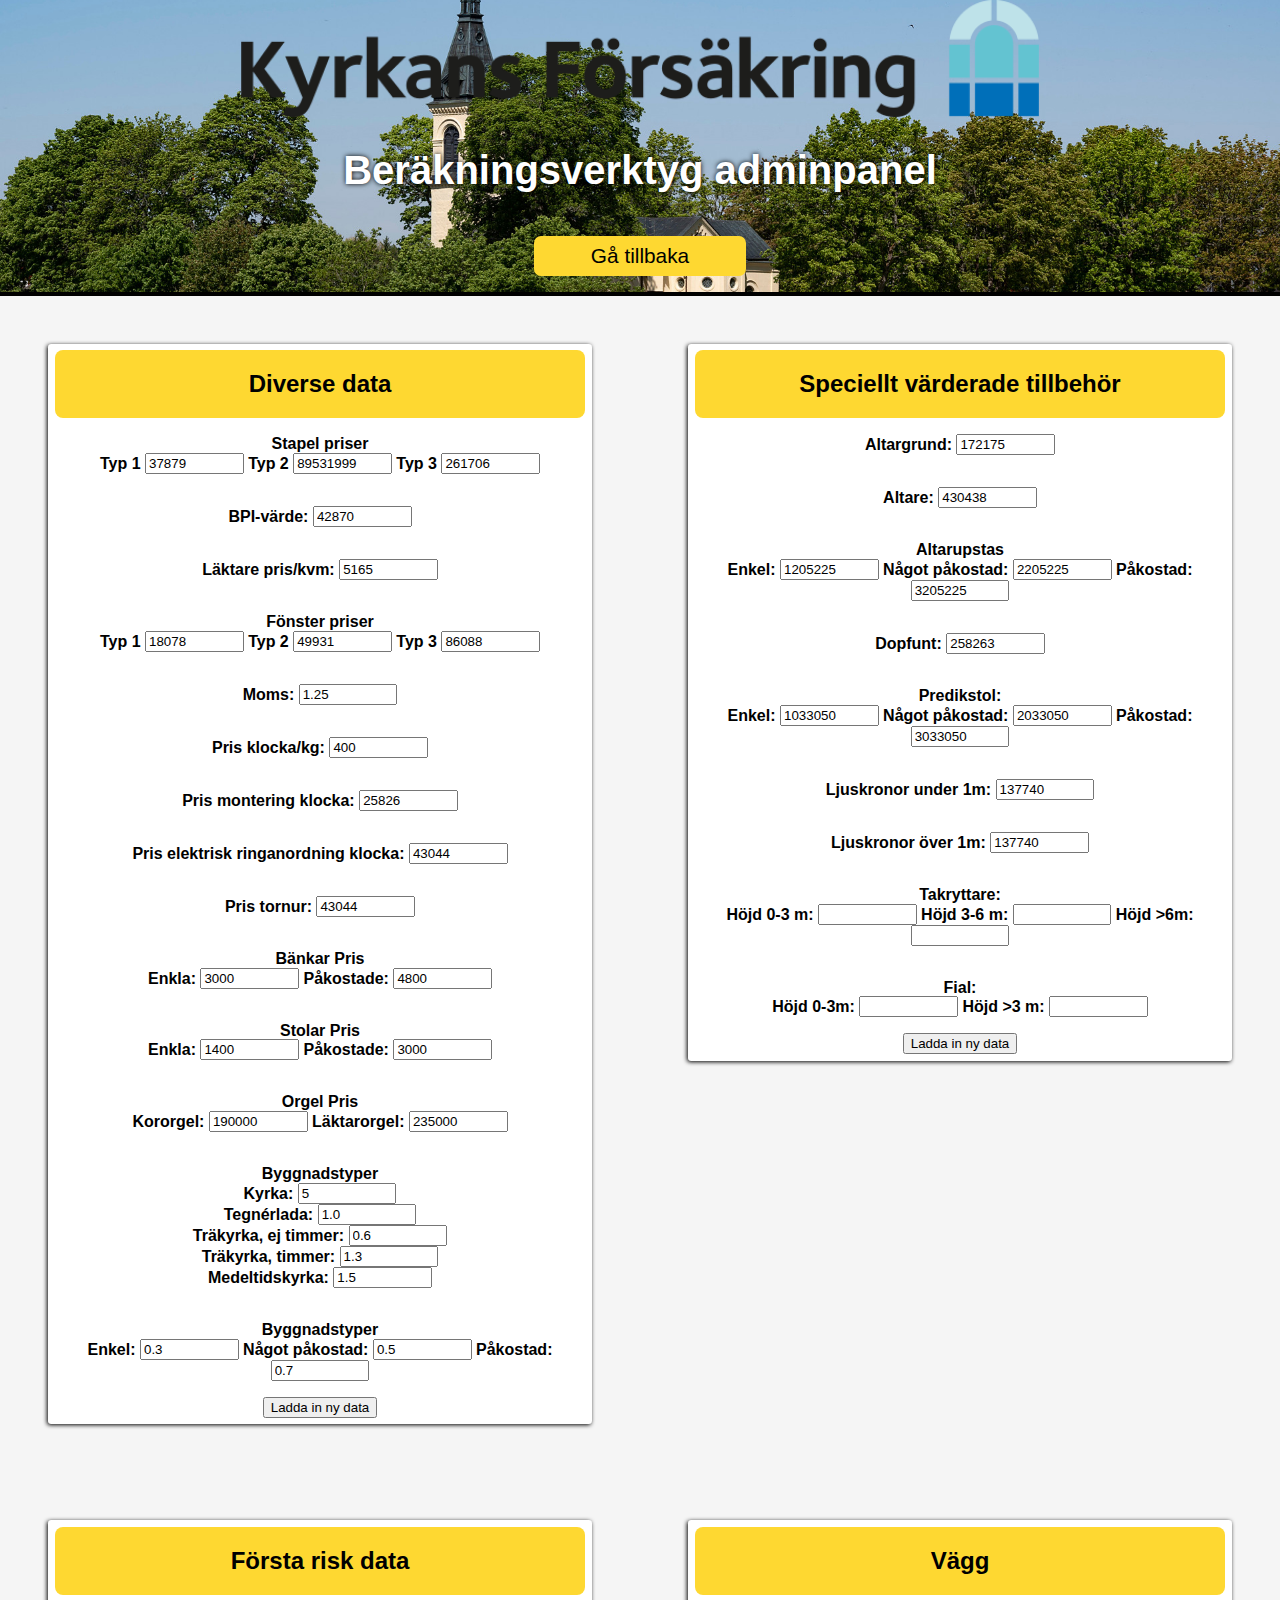
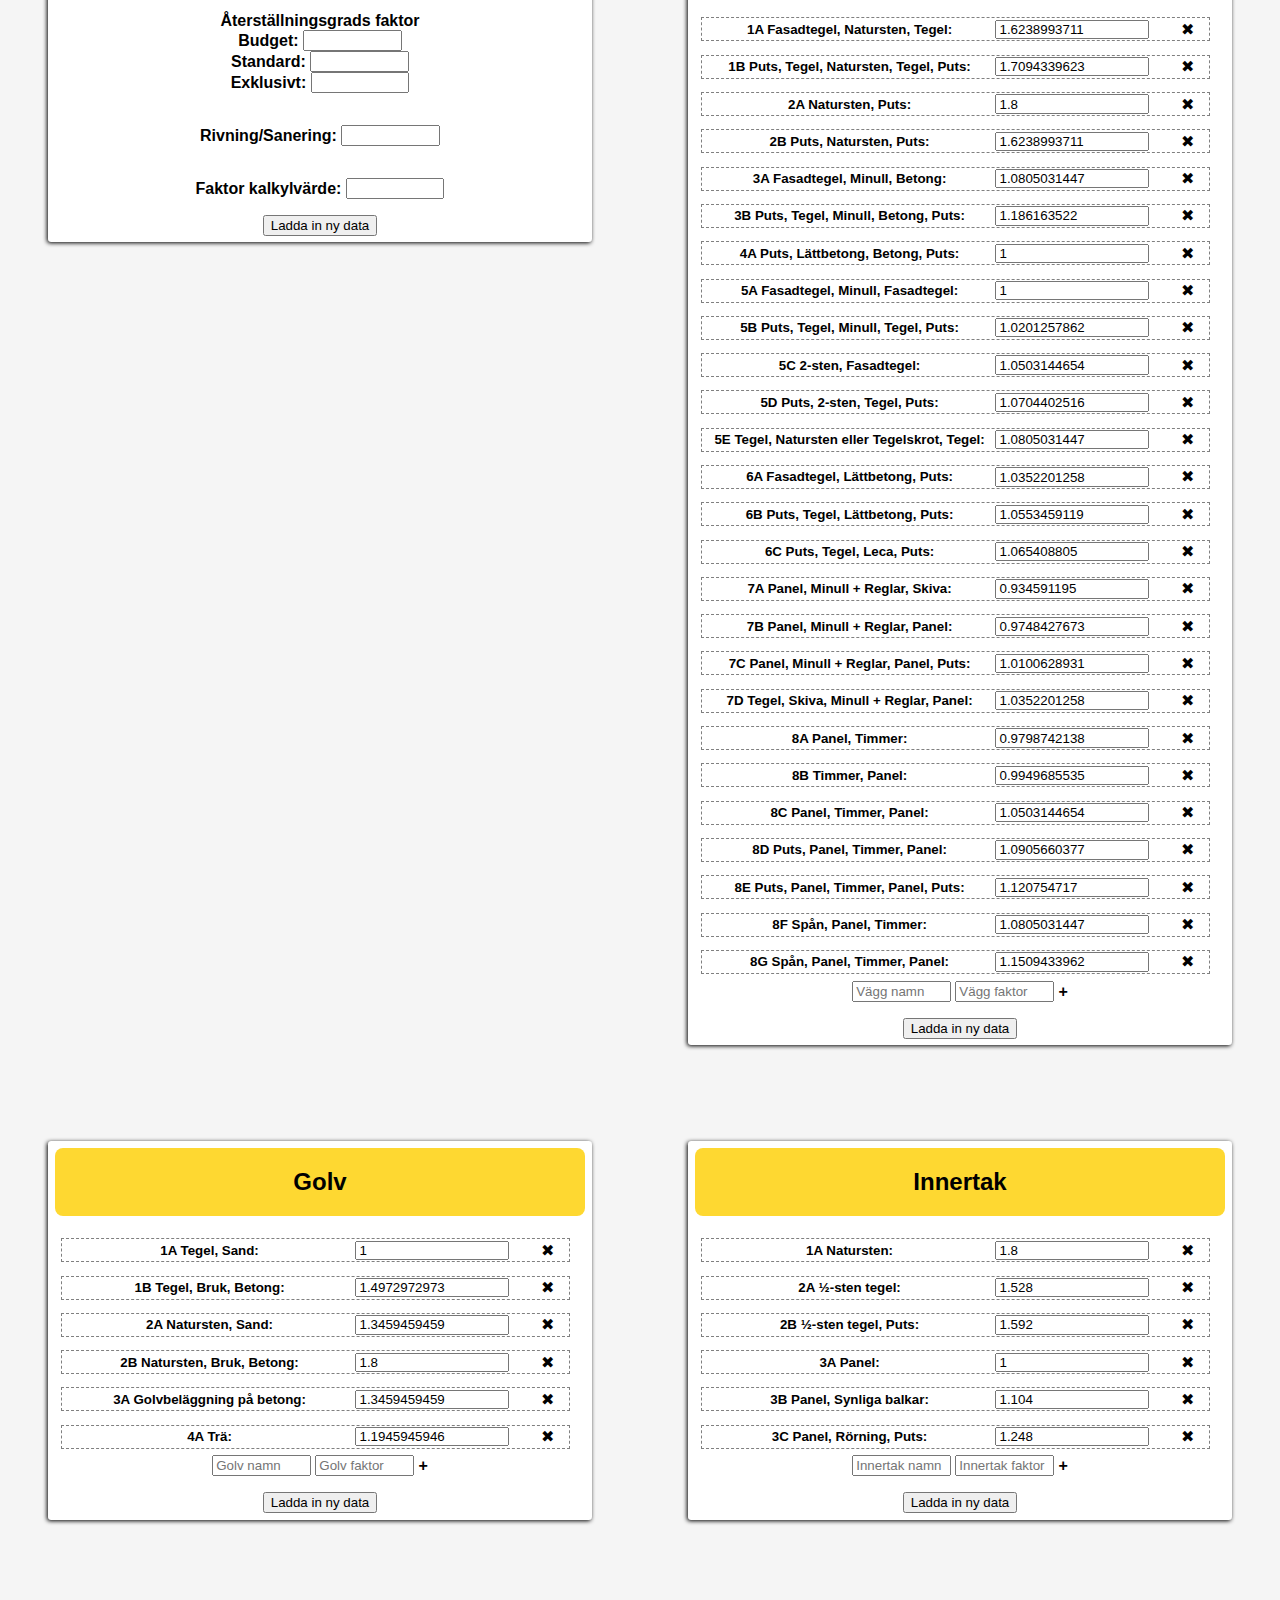
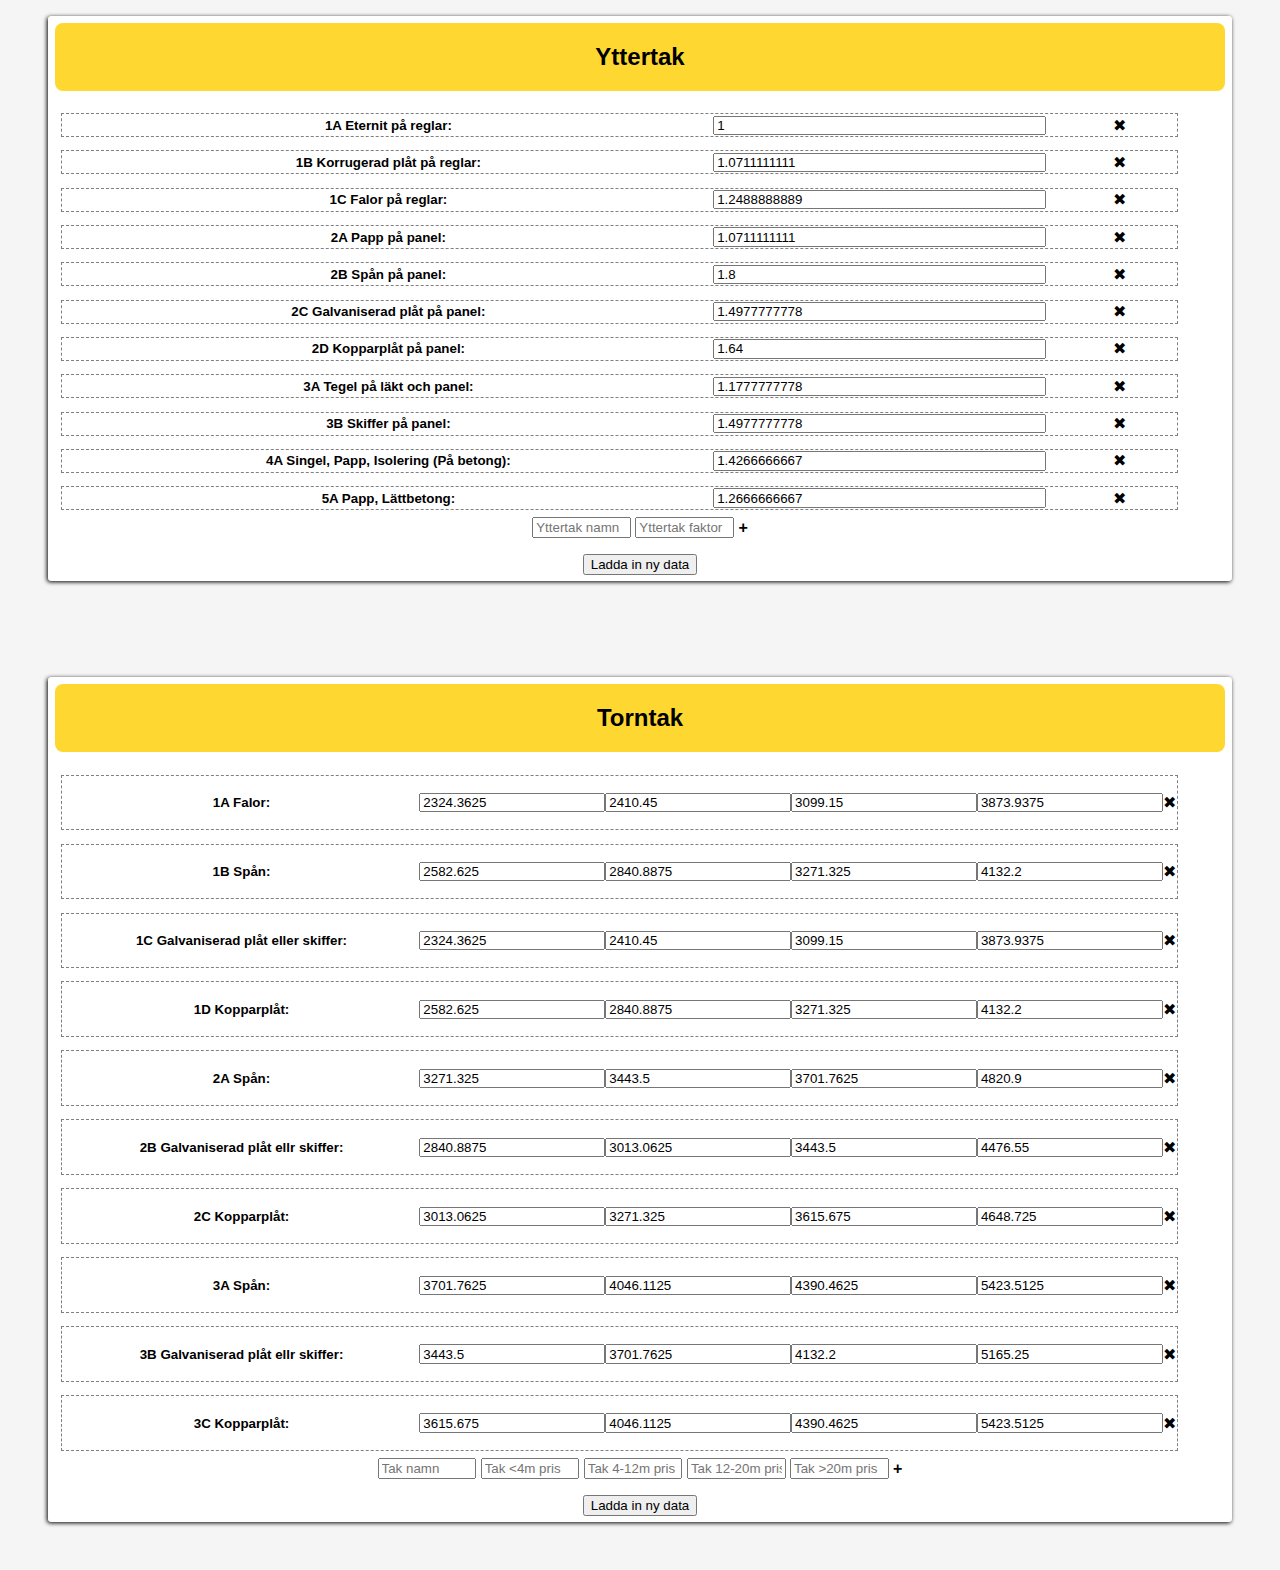
<file: admin.html>
<!DOCTYPE html>
<html lang="en">
    <head>
        <meta charset="UTF-8">
        <meta name="viewport" content="width=device-width, initial-scale=1">
        <title>Försäkrings Verktyg</title>
        <script type=text/javascript src="static/js/admin.js"></script>
        <script src="https://ajax.googleapis.com/ajax/libs/jquery/3.6.0/jquery.min.js"></script>
        <link rel= "stylesheet" type= "text/css" href= "static/css/admin_style.css">
        <link rel="icon" href="static/content/logo.png">
    </head>
    <body onload="load_values(), load_boxes()">
        <div id="header">
            <img id="title_image" src="static/content/Logo_main.png" alt="logo">
            <h1 id="title">Beräkningsverktyg adminpanel</h1>
            <div id="menubar">
                <div class="menuitem" onclick="location.href='index.html'">Gå tillbaka</div>
            </div>
        </div>
        <!-- 
            pillar_prices 
            BPI;
            platform_price
            win_values
            win_types
            moms
            klock_kg
            mount_clock
            pris_klock
            benches
            chairs
            pianos
            spec_prices
        -->
        <div id="form">
            <form class="categories">
                <div class="category_title">
                    <h2>Diverse data</h2>
                </div>
                <!--PILLAR-->
                <div class="category_items">
                    <label>Stapel priser</label><br>
                    <label for="stapel_ett">Typ 1</label>
                    <input type="text" oninput="this.value = this.value.replace(/[^0-9.]/g, '').replace(/(\..*?)\..*/g, '$1');" id="pillar_one" name="pillar_one" class="value">
                    <br class="mobile_break">
                    <label for="stapel_tvp">Typ 2</label>
                    <input type="text" oninput="this.value = this.value.replace(/[^0-9.]/g, '').replace(/(\..*?)\..*/g, '$1');" id="pillar_two" name="pillar_two" class="value">
                    <br class="mobile_break">
                    <label for="stapel_tre">Typ 3</label>
                    <input type="text" oninput="this.value = this.value.replace(/[^0-9.]/g, '').replace(/(\..*?)\..*/g, '$1');" id="pillar_three" name="pillar_three" class="value">
                </div>
                <div class="category_items">
                    <label for="BPI">BPI-värde:</label>
                <input type="text" oninput="this.value = this.value.replace(/[^0-9.]/g, '').replace(/(\..*?)\..*/g, '$1');" id="BPI" name="BPI" class="value">
                </div>
                <div class="category_items">
                    <label for="läktare">Läktare pris/kvm:</label>
                    <input type="text" oninput="this.value = this.value.replace(/[^0-9.]/g, '').replace(/(\..*?)\..*/g, '$1');" id="läktare" name="läktare" class="value">
                </div>
                    <!--WIN VALUES-->
                <div class="category_items">
                    <label>Fönster priser</label><br>
                    <label for="fönster_ett">Typ 1</label>
                    <input type="text" oninput="this.value = this.value.replace(/[^0-9.]/g, '').replace(/(\..*?)\..*/g, '$1');" id="window_one" name="window_one" class="value">
                    <br class="mobile_break">
                    <label for="fönster_två">Typ 2</label>
                    <input type="text" oninput="this.value = this.value.replace(/[^0-9.]/g, '').replace(/(\..*?)\..*/g, '$1');" id="window_two" name="window_two" class="value">
                    <br class="mobile_break">
                    <label for="fönster_tre">Typ 3</label>
                    <input type="text" oninput="this.value = this.value.replace(/[^0-9.]/g, '').replace(/(\..*?)\..*/g, '$1');" id="window_three" name="window_three" class="value">
                    <br class="mobile_break">
                </div>
                <div class="category_items">
                    <label for="moms">Moms:</label>
                    <input type="text" oninput="this.value = this.value.replace(/[^0-9.]/g, '').replace(/(\..*?)\..*/g, '$1');" id="moms" name="moms" class="value">
                </div>
                <div class="category_items">
                    <label for="klock_kg">Pris klocka/kg:</label>
                    <input type="text" oninput="this.value = this.value.replace(/[^0-9.]/g, '').replace(/(\..*?)\..*/g, '$1');" id="klock_kg" name="klock_kg" class="value">
                </div>
                <div class="category_items">
                    <label for="mount_clock">Pris montering klocka:</label>
                    <input type="text" oninput="this.value = this.value.replace(/[^0-9.]/g, '').replace(/(\..*?)\..*/g, '$1');" id="mount_clock" name="mount_clock" class="value">
                </div>
                <div class="category_items">
                    <label for="pris_klock">Pris elektrisk ringanordning klocka:</label>
                    <input type="text" oninput="this.value = this.value.replace(/[^0-9.]/g, '').replace(/(\..*?)\..*/g, '$1');" id="pris_klock" name="pris_klock" class="value">
                </div>
                <div class="category_items">
                    <label for="pris_torn">Pris tornur:</label>
                    <input type="text" oninput="this.value = this.value.replace(/[^0-9.]/g, '').replace(/(\..*?)\..*/g, '$1');" id="pris_torn" name="pris_torn" class="value">
                </div>
                <!--
                benches
                chairs
                pianos
                spec_prices
                -->
                <div class="category_items">
                    <label>Bänkar Pris</label><br>
                    <label for="bänkar_enkla">Enkla:</label>
                    <input oninput="this.value = this.value.replace(/[^0-9.]/g, '').replace(/(\..*?)\..*/g, '$1');" id="bänkar_enkla" name="bänkar_enkla">
                    <br class="mobile_break">
                    <label for="bänkar_påkostade">Påkostade:</label>
                    <input oninput="this.value = this.value.replace(/[^0-9.]/g, '').replace(/(\..*?)\..*/g, '$1');" id="bänkar_påkostade" name="bänkar_påkostade">
                </div>
                <div class="category_items">
                    <label>Stolar Pris</label><br>
                    <label for="stolar_enkla">Enkla:</label>
                    <input oninput="this.value = this.value.replace(/[^0-9.]/g, '').replace(/(\..*?)\..*/g, '$1');" id="stolar_enkla" name="stolar_enkla">
                    <br class="mobile_break">
                    <label for="stolar_påkostade">Påkostade:</label>
                    <input oninput="this.value = this.value.replace(/[^0-9.]/g, '').replace(/(\..*?)\..*/g, '$1');" id="stolar_påkostade" name="stolar_påkostade">
                </div>
                <div class="category_items">
                    <label>Orgel Pris</label><br>
                    <label for="kororgel">Kororgel:</label>
                    <input oninput="this.value = this.value.replace(/[^0-9.]/g, '').replace(/(\..*?)\..*/g, '$1');" id="kororgel" name="kororgel">
                    <br class="mobile_break">
                    <label for="läktarorgel">Läktarorgel:</label>
                    <input oninput="this.value = this.value.replace(/[^0-9.]/g, '').replace(/(\..*?)\..*/g, '$1');" id="läktarorgel" name="läktarorgel">
                </div>
                <div class="category_items">
                    <label>Byggnadstyper</label><br>
                    <label for="kyrka">Kyrka:</label>
                    <input oninput="this.value = this.value.replace(/[^0-9.]/g, '').replace(/(\..*?)\..*/g, '$1');" id="kyrka" name="kyrka">
                    <br>
                    <label for="tegner">Tegnérlada:</label>
                    <input oninput="this.value = this.value.replace(/[^0-9.]/g, '').replace(/(\..*?)\..*/g, '$1');" id="tegner" name="tegner">
                    <br>
                    <label for="trä_ej">Träkyrka, ej timmer:</label>
                    <input oninput="this.value = this.value.replace(/[^0-9.]/g, '').replace(/(\..*?)\..*/g, '$1');" id="trä_ej" name="trä_ej">
                    <br>
                    <label for="trä_tim">Träkyrka, timmer:</label>
                    <input oninput="this.value = this.value.replace(/[^0-9.]/g, '').replace(/(\..*?)\..*/g, '$1');" id="trä_tim" name="trä_tim">
                    <br>
                    <label for="medeltidskyrka">Medeltidskyrka:</label>
                    <input oninput="this.value = this.value.replace(/[^0-9.]/g, '').replace(/(\..*?)\..*/g, '$1');" id="medeltidskyrka" name="medeltidskyrka">
                </div>

                <div class="category_items">
                    <label>Byggnadstyper</label><br>
                    <label for="simple">Enkel:</label>
                    <input oninput="this.value = this.value.replace(/[^0-9.]/g, '').replace(/(\..*?)\..*/g, '$1');" id="simple" name="simple">
                    <br class="mobile_break">
                    <label for="somewhat">Något påkostad:</label>
                    <input oninput="this.value = this.value.replace(/[^0-9.]/g, '').replace(/(\..*?)\..*/g, '$1');" id="somewhat" name="somewhat">
                    <br class="mobile_break">
                    <label for="expensive">Påkostad:</label>
                    <input oninput="this.value = this.value.replace(/[^0-9.]/g, '').replace(/(\..*?)\..*/g, '$1');" id="expensive" name="expensive">
                    <br class="mobile_break">
                </div>


                <button type="button" onclick="submit_misc()">Ladda in ny data</button>
            </form>
            <form class="categories">
                <div class="category_title">
                    <h2>Speciellt värderade tillbehör</h2>
                </div>
                <div class="category_items">
                    <label for="altargrund">Altargrund:</label>
                    <input oninput="this.value = this.value.replace(/[^0-9.]/g, '').replace(/(\..*?)\..*/g, '$1');" id="altargrund" name="altargrund">
                </div>
                <div class="category_items">
                    <label for="altare">Altare:</label>
                    <input oninput="this.value = this.value.replace(/[^0-9.]/g, '').replace(/(\..*?)\..*/g, '$1');" id="altare" name="altare">
                </div>
                
                <div class="category_items">
                    <label>Altarupstas</label><br>
                    <label for="altaruppstas_enkel">Enkel:</label>
                    <input oninput="this.value = this.value.replace(/[^0-9.]/g, '').replace(/(\..*?)\..*/g, '$1');" id="altaruppstas_enkel" name="altaruppstas_enkel">
                    <br class="mobile_break">
                    <label for="altaruppstas_påkostad">Något påkostad:</label>
                    <input oninput="this.value = this.value.replace(/[^0-9.]/g, '').replace(/(\..*?)\..*/g, '$1');" id="altaruppstas_påkostad" name="altaruppstas_påkostad">
                    <br class="mobile_break">
                    <label for="altaruppstas_mycket">Påkostad:</label>
                    <input oninput="this.value = this.value.replace(/[^0-9.]/g, '').replace(/(\..*?)\..*/g, '$1');" id="altaruppstas_mycket" name="altaruppstas_mycket">
                    <br class="mobile_break">
                </div>

                <div class="category_items">
                    <label for="dopfunt">Dopfunt:</label>
                    <input oninput="this.value = this.value.replace(/[^0-9.]/g, '').replace(/(\..*?)\..*/g, '$1');" id="dopfunt" name="dopfunt">
                </div>
                
                <div class="category_items">
                    <label>Predikstol:</label><br>
                    <label for="predikstol_enkel">Enkel:</label>
                    <input oninput="this.value = this.value.replace(/[^0-9.]/g, '').replace(/(\..*?)\..*/g, '$1');" id="predikstol_enkel" name="predikstol_enkel">
                    <br class="mobile_break">
                    <label for="predikstol_påkostad">Något påkostad:</label>
                    <input oninput="this.value = this.value.replace(/[^0-9.]/g, '').replace(/(\..*?)\..*/g, '$1');" id="predikstol_påkostad" name="predikstol_påkostad">
                    <br class="mobile_break">
                    <label for="predikstol_mycket">Påkostad:</label>
                    <input oninput="this.value = this.value.replace(/[^0-9.]/g, '').replace(/(\..*?)\..*/g, '$1');" id="predikstol_mycket" name="predikstol_mycket">
                    <br class="mobile_break">
                </div>

                <div class="category_items">
                    <label for="ljuskronor_under">Ljuskronor under 1m:</label>
                    <input oninput="this.value = this.value.replace(/[^0-9.]/g, '').replace(/(\..*?)\..*/g, '$1');" id="ljuskronor_under" name="ljuskronor_under">
                </div>
                <div class="category_items">
                    <label for="ljuskronor_över">Ljuskronor över 1m:</label>
                    <input oninput="this.value = this.value.replace(/[^0-9.]/g, '').replace(/(\..*?)\..*/g, '$1');" id="ljuskronor_över" name="ljuskronor_över">
                </div>

                
                <div class="category_items">
                    <label>Takryttare:</label><br>
                    <label for="takryttare1">Höjd 0-3 m:</label>
                    <input oninput="this.value = this.value.replace(/[^0-9.]/g, '').replace(/(\..*?)\..*/g, '$1');" id="takryttare1" name="takryttare1">
                    <br class="mobile_break">
                    <label for="takryttare2">Höjd 3-6 m:</label>
                    <input oninput="this.value = this.value.replace(/[^0-9.]/g, '').replace(/(\..*?)\..*/g, '$1');" id="takryttare2" name="takryttare2">
                    <br class="mobile_break">
                    <label for="takryttare3">Höjd >6m:</label>
                    <input oninput="this.value = this.value.replace(/[^0-9.]/g, '').replace(/(\..*?)\..*/g, '$1');" id="takryttare3" name="takryttare3">
                    <br class="mobile_break">
                </div>
                <div class="category_items">
                    <label>Fial:</label><br>
                    <label for="fial1">Höjd 0-3m:</label>
                    <input oninput="this.value = this.value.replace(/[^0-9.]/g, '').replace(/(\..*?)\..*/g, '$1');" id="fial1" name="fial1">
                    <br class="mobile_break">
                    <label for="fial2">Höjd >3 m:</label>
                    <input oninput="this.value = this.value.replace(/[^0-9.]/g, '').replace(/(\..*?)\..*/g, '$1');" id="fial2" name="fial2">
                    <br class="mobile_break">
                </div>

                <button type="button" onclick="submit_misc()">Ladda in ny data</button>

            </form>

            <form class="categories">
                <div class="category_title">
                    <h2>Första risk data</h2>
                </div>
                <!-- <div class="category_items">
                    <label>Stomme uppräkning %</label><br>
                    <label for="stone_base">Sten:</label>
                    <input oninput="this.value = this.value.replace(/[^0-9.]/g, '').replace(/(\..*?)\..*/g, '$1');" id="stone_base" name="stone_base">
                    <span>%</span><br>
                    <label for="tree_base">Trä:</label>
                    <input oninput="this.value = this.value.replace(/[^0-9.]/g, '').replace(/(\..*?)\..*/g, '$1');" id="tree_base" name="tree_base">
                    <span>%</span>
                </div> -->
                <!-- <div class="category_items">
                    <label>Byggnadsdelar</label><br>
                    <label for="clocks">Klockor:</label>
                    <input oninput="this.value = this.value.replace(/[^0-9.]/g, '').replace(/(\..*?)\..*/g, '$1');" id="clocks" name="clocks"><br>
                    <label for="organ">Orgel:</label>
                    <input oninput="this.value = this.value.replace(/[^0-9.]/g, '').replace(/(\..*?)\..*/g, '$1');" id="organ" name="organ"><br>
                    <label for="tones">Stämmor:</label>
                    <input oninput="this.value = this.value.replace(/[^0-9.]/g, '').replace(/(\..*?)\..*/g, '$1');" id="tones" name="tones"><br>
                    <label for="mosaik_window">Mosaikfönster:</label>
                    <input oninput="this.value = this.value.replace(/[^0-9.]/g, '').replace(/(\..*?)\..*/g, '$1');" id="mosaik_window" name="mosaik_window"><br>
                    <label for="artistic">Konstnärlig utsmyckning:</label>
                    <input oninput="this.value = this.value.replace(/[^0-9.]/g, '').replace(/(\..*?)\..*/g, '$1');" id="artistic" name="artistic">
                    <span>%</span>
                </div> -->
                <div class="category_items">
                    <label>Återställningsgrads faktor</label><br>
                    <label for="budget">Budget:</label>
                    <input oninput="this.value = this.value.replace(/[^0-9.]/g, '').replace(/(\..*?)\..*/g, '$1');" id="budget" name="budget"><br>
                    <label for="standard">Standard:</label>
                    <input oninput="this.value = this.value.replace(/[^0-9.]/g, '').replace(/(\..*?)\..*/g, '$1');" id="standard" name="standard"><br>
                    <label for="exklusivt">Exklusivt:</label>
                    <input oninput="this.value = this.value.replace(/[^0-9.]/g, '').replace(/(\..*?)\..*/g, '$1');" id="exklusivt" name="exklusivt">
                </div>
                <div class="category_items">
                    <label for="raze">Rivning/Sanering:</label>
                    <input oninput="this.value = this.value.replace(/[^0-9.]/g, '').replace(/(\..*?)\..*/g, '$1');" id="raze" name="raze">
                </div>
                <div class="category_items">
                    <label for="factor">Faktor kalkylvärde:</label>
                    <input oninput="this.value = this.value.replace(/[^0-9.]/g, '').replace(/(\..*?)\..*/g, '$1');" id="factor" name="factor">
                </div>
                <button type="button" onclick="submit_misc_risk()">Ladda in ny data</button>




                <!--<div id="import" class=category_items>
                    <p>Här laddar man upp excel filen med data på förstarisk värden</p>
                    <p>OBS! Filen måste ha exakt samma format som originalfilen</p>
                    <form action = "/import/risk" method = "POST" enctype = "multipart/form-data">
                        <input type="file" name="file">
                        <input type="submit" value="Submit">
                    </form>
                    <p>Här kan du extrahera den nuvarande excel filen</p>
                    <a href="static/data/risk_data.xlsx') }}" download>
                        <button type="button">Extrahera</button>
                    </a>
                </div>
            -->
            </form>


            <form class="categories">
                <div class="category_title">
                    <h2>Vägg</h2>
                </div>
                <div class="category_items">
                    <div class="data_lists" id="walls">
                        <script type="text/javascript">
                            data_load("walls");
                        </script>
                        <div id="walls_add">
                            <input id="walls_name" placeholder="Vägg namn">
                            <input id="walls_factor" oninput="this.value = this.value.replace(/[^0-9.]/g, '').replace(/(\..*?)\..*/g, '$1');" placeholder="Vägg faktor">
                            <label  onclick="add_data('walls')">+</label>
                        </div>
                    </div>
                </div>
                <button type="button" onclick="submit_data('walls')">Ladda in ny data</button>
            </form>
            
            <form class="categories">
                <div class="category_title">
                    <h2>Golv</h2>
                </div>
                <div class="category_items">
                    <div class="data_lists" id="floors">
                        <script type="text/javascript">
                            data_load("floors");
                        </script>
                        <div id="floors_add">
                            <input id="floors_name" placeholder="Golv namn">
                            <input id="floors_factor" oninput="this.value = this.value.replace(/[^0-9.]/g, '').replace(/(\..*?)\..*/g, '$1');" placeholder="Golv faktor">
                            <label  onclick="add_data('floors')">+</label>
                        </div>
                    </div>
                </div>
                <button type="button" onclick="submit_data('floors')">Ladda in ny data</button>
            </form>
            
            <form class="categories">
                <div class="category_title">
                    <h2>Innertak</h2>
                </div>
                <div class="category_items">
                    <div class="data_lists" id="inner_roofs">
                        <script type="text/javascript">
                            data_load("inner_roofs");
                        </script>
                        <div id="inner_roofs_add">
                            <input id="inner_roofs_name" placeholder="Innertak namn">
                            <input id="inner_roofs_factor" oninput="this.value = this.value.replace(/[^0-9.]/g, '').replace(/(\..*?)\..*/g, '$1');" placeholder="Innertak faktor">
                            <label  onclick="add_data('inner_roofs')">+</label>
                        </div>
                    </div>
                </div>
                <button type="button" onclick="submit_data('inner_roofs')">Ladda in ny data</button>
            </form>
            
            <form class="categories">
                <div class="category_title">
                    <h2>Yttertak</h2>
                </div>
                <div class="category_items">
                    <div class="data_lists" id="outer_roofs">
                        <script type="text/javascript">
                            data_load("outer_roofs");
                        </script>
                        <div id="outer_roofs_add">
                            <input id="outer_roofs_name" placeholder="Yttertak namn">
                            <input id="outer_roofs_factor" oninput="this.value = this.value.replace(/[^0-9.]/g, '').replace(/(\..*?)\..*/g, '$1');" placeholder="Yttertak faktor">
                            <label  onclick="add_data('outer_roofs')">+</label>
                        </div>
                    </div>
                </div>
                <button type="button" onclick="submit_data('outer_roofs')">Ladda in ny data</button>
            </form>
            
            <form class="categories">
                <div class="category_title">
                    <h2>Torntak</h2>
                </div>
                <div class="category_items">
                    <div class="data_lists" id="tower_roofs">
                        <script type="text/javascript">
                            roofs_load();
                        </script>
                        <div id="tower_roofs_add">
                            <input id="tower_roofs_name" placeholder="Tak namn">
                            <input id="tower_roofs_Pris2_4" oninput="this.value = this.value.replace(/[^0-9.]/g, '').replace(/(\..*?)\..*/g, '$1');" placeholder="Tak <4m pris">
                            <input id="tower_roofs_Pris2_4_12" oninput="this.value = this.value.replace(/[^0-9.]/g, '').replace(/(\..*?)\..*/g, '$1');" placeholder="Tak 4-12m pris">
                            <input id="tower_roofs_Pris2_12_20" oninput="this.value = this.value.replace(/[^0-9.]/g, '').replace(/(\..*?)\..*/g, '$1');" placeholder="Tak 12-20m pris">
                            <input id="tower_roofs_Pris2_20" oninput="this.value = this.value.replace(/[^0-9.]/g, '').replace(/(\..*?)\..*/g, '$1');" placeholder="Tak >20m pris">
                            <label  onclick="roofs_add('tower_roofs')">+</label>
                        </div>
                    </div>
                </div>
                <button type="button" onclick="submit_data('tower_roofs')">Ladda in ny data</button>
            </form>

            
            
            <!-- <div class="categories">
                <div class="category_title">
                    <h2>Excel data</h2>
                </div>
                <div id="import" class=category_items>
                    <p>Här laddar man upp excel filen med data på väggar, golv etc.</p>
                    <p>OBS! Filen måste ha exakt samma format som originalfilen</p>
                    <form action = "/import/vanlig" method = "POST" enctype = "multipart/form-data">
                        <input type="file" name="file">
                        <input type="submit" value="Submit">
                    </form>
                    <p>Här kan du extrahera den nuvarande excel filen</p>
                    <a href="static/data/data.xlsx') }}" download>
                        <button type="button">Extrahera</button>
                    </a>
                </div>
            </div> -->
        </div>
    </body>
</html>
</file>
<file: static/css/admin_style.css>
body {
    text-align: center;
    font-family: Sans-serif;
    display: flex;
    flex-direction: column;
    background-color: whitesmoke;
}

#title {
    font-size: 30pt;
    color:white;
    text-shadow: 0 0 5px black;
}


body {
    margin: 0;
    padding: 0;
}

form {
    background-color: white;
    width: -moz-fit-content;
    width: fit-content;
    margin-left: auto;
    margin-right: auto;
    padding: 5pt 5pt 5pt 5pt;
}

#import {
    width: 90%;
}

#json{
    position: fixed;
    top: 3pt;
    left: 100pt;
    background-color: lightslategray;
}

#admin {
    position: fixed;
    top: 3pt;
    left: 3pt;
    background-color: lightslategray;
}

input {
    width: 68pt;
}

select {
    width: fit-content;
}

#title_image {
    width: 95%;
    margin: auto;
}

#header{
    background-color: red;
    background: url(content/portrait_2.png) top left no-repeat;
    border-bottom:solid 3pt;
}

#menubar{
    width:100%;
    align-items:center;
    justify-content: center;
    background-color: transparent;
    display:flex;
    flex-direction: column;
    top: 0pt;
}

#menubar2{
    width:100%;
    align-items:center;
    justify-content: center;
    background-color: transparent;
    display:flex;
    flex-direction: column;
    top: 0pt;
}

.menuitem{
    margin: 1rem;
    align-items:center;
    justify-content: center;
    padding: 5pt;
    font-size: 2rem;
    background-color: #fed831;
    border-radius: 7px;
    text-decoration: none;
    text-align: left;
    display: flex;
    height: 20pt;
    flex-basis: 20%;
}
.menuitem2{
    margin: 1rem;
    align-items:center;
    justify-content: center;
    padding: 5pt;
    font-size: 2rem;
    background-color: #fed831;
    border-radius: 7px;
    text-decoration: none;
    text-align: left;
    display: flex;
    height: 20pt;
    flex-basis: 20%;
}
.menuitem:hover{
    cursor: pointer;
}
.menuitem2:hover{
    cursor: pointer;
}

#sam_form, #sam_form_2{
    display: none;
    border-radius: 0.5rem;
}

.categories{
    margin:3rem;
    border-radius: 0.2rem;
    display: flex;
    flex-direction: column;
    align-items:center;
    justify-content: center;
    width: 95%;
    height: -moz-fit-content;
    height: fit-content;
    background-color: white;
    box-shadow: -1px 1px 4px #000000;
}

.category_items{
    margin: 1rem;
    align-items:center;
    justify-content: center;
    clear: both;
    width:100%;
}
.category_title{
    width:100%;
    background-color: #fed831;
    border-radius: 0.5rem;
}

#form {
    display: flex;
    background-color: whitesmoke;
    flex-direction:row;
    justify-content: center;
    flex-wrap: wrap;
}

label{
    font-weight: bold;
    text-align: center;
    vertical-align: middle;
}

.data_lists{
    display: flex;
    align-items: left;
    flex-direction: column;
    width: 100%;
}

.data_items{
    display: flex;
    border: .1px dashed gray;
    padding: 1pt;
    margin: 5pt;
    width: 95%;
}
.data_items > label{
    flex: 1 1 0px;
    font-size: smaller;
    overflow: hidden;
    text-overflow: ellipsis;
    align-self: center;
}
.data_items > label:hover{
    overflow: visible;
}
.data_items > input{
    flex: 0.5 1 0px;
    height:10pt;
    align-self: center;
}
.data_items > div{
    flex: 0.2 1 0px;
    align-self: center;
    text-align: center;
}


/* EVERYTHING ABOVE PHONE  */


@media only screen and (min-width: 768px) {
    /* LANDSCAPE IPAD  */
    .menuitem{
        flex-basis: 18%;
        font-size: 1rem;
    }
    .menuitem2{
        flex-basis: 24%;
        font-size: 0.8rem;
        text-align: center;
    }
    #menubar{
        flex-direction: row;
    }
    #menubar2{
        flex-direction: row;
    }
    .categories{
        flex-basis: 41%;
        flex-grow: 1.5;
    }
    #header{
        background: url(content/pan_2.png) top left no-repeat;
        background-size: cover;
    }
}


@media only screen and (min-width: 992px) {
    /* PC   */
    .menuitem{
        flex-basis: 15.5%;
        font-size: 1.3rem;
    }
    .menuitem2{
        flex-basis: 24%;
        font-size: 1.1rem;
        text-align: center;
    }
    #title_image {
        width: 50rem;
        margin: auto;
    }
    .mobile_break{
        display: none;
    } 
}
</file>
